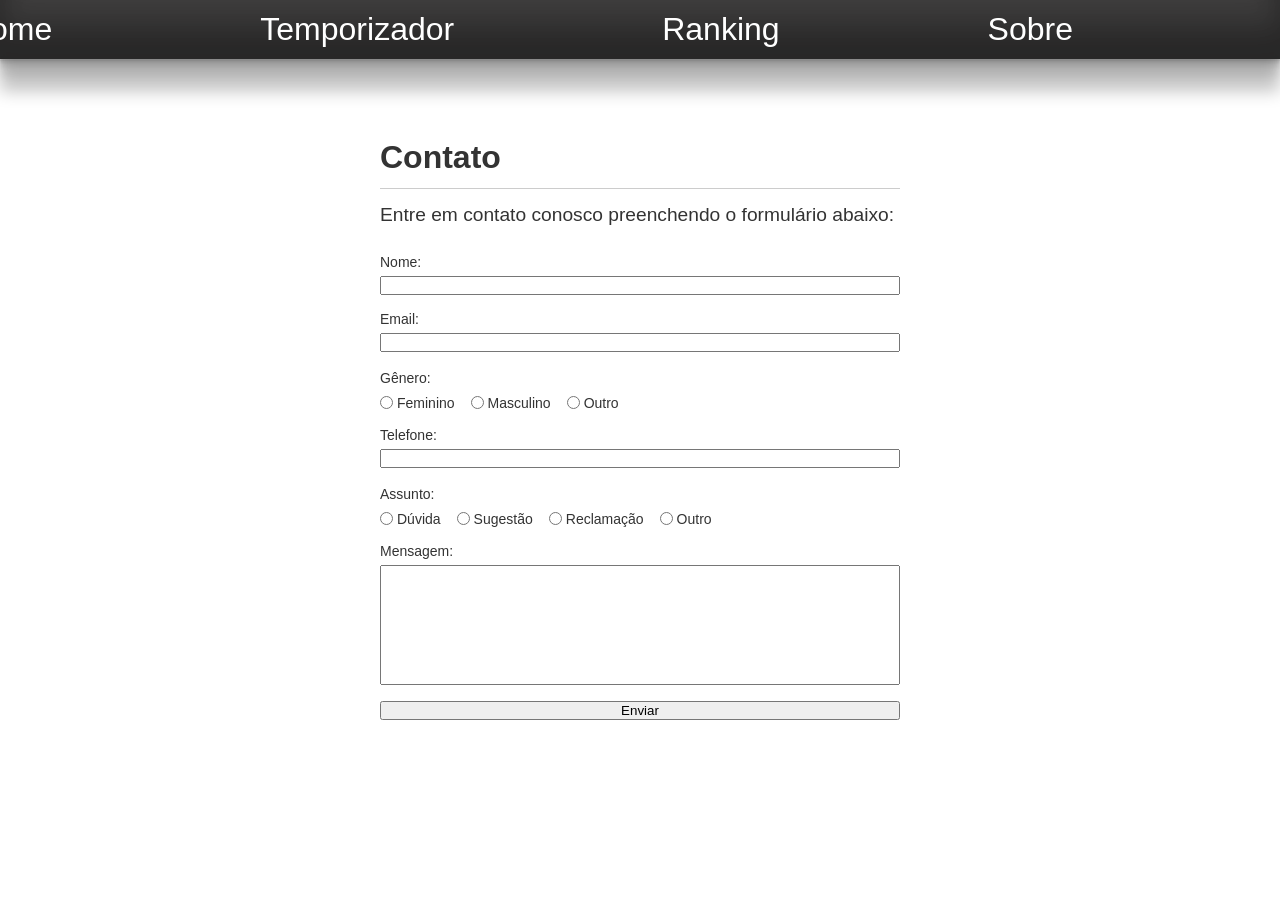
<file: contato/index.html>
<!DOCTYPE html>
<html lang="en">
<head>
    <meta charset="UTF-8">
    <meta name="viewport" content="width=device-width, initial-scale=1.0">
    <link rel="stylesheet" href="style.css">
    <title>Contato</title>
</head>
<body>
        <nav class="nav">
        <ul class="menusPages">
            <li><a class="linksPage" href="index.html">Home</a></li>
            <li><a class="linksPage" href="index.html">Temporizador</a></li>
            <li><a class="linksPage" href="index.html">Ranking</a></li>
            <li><a class="linksPage" href="index.html">Sobre</a></li>
            <li><a class="linksPage" href="index.html">Contato</a></li>
        </ul>
    </nav>

    <main>
        <h1>Contato</h1>
        <p>Entre em contato conosco preenchendo o formulário abaixo:</p>
        <form id="contato">
            <div class="field">
                <label for="nome">Nome:</label>
                <input type="text" id="nome" name="nome" required>
            </div>

            <div class="field">
                <label for="email">Email:</label>
                <input type="email" id="email" name="email" required>
            </div>

            <div class="field">
                <p>Gênero:</p>
                <div class="options">
                    <label class="op-labels"><input type="radio" name="genero" value="Feminino"required> Feminino</label>
                    <label class="op-labels"><input type="radio" name="genero" value="Masculino" > Masculino</label>
                    <label class="op-labels"><input type="radio" name="genero" value="Outro"> Outro</label>
                </div>
            </div>

            <div class="field">
                <label for="telefone">Telefone:</label>
                <input type="tel" id="telefone" name="telefone" required>
            </div>

            <div class="field">
                <p>Assunto:</p>
                <div class="options">
                    <label class="op-labels"><input type="radio" name="assunto" value="Dúvida" required> Dúvida</label>
                    <label class="op-labels"><input type="radio" name="assunto" value="Sugestão"> Sugestão</label>
                    <label class="op-labels"><input type="radio" name="assunto" value="Reclamação"> Reclamação</label>
                    <label class="op-labels"><input type="radio" name="assunto" value="Outro"> Outro</label>
                </div>
            </div>

            <div class="field">
                <label for="mensagem">Mensagem:</label>
                <textarea id="mensagem" name="mensagem" required></textarea>
            </div>

            <button id="button" type="submit">Enviar</button>
        </form>
    </main>
    <script src="script.js"></script>
</body>
</html>
</file>
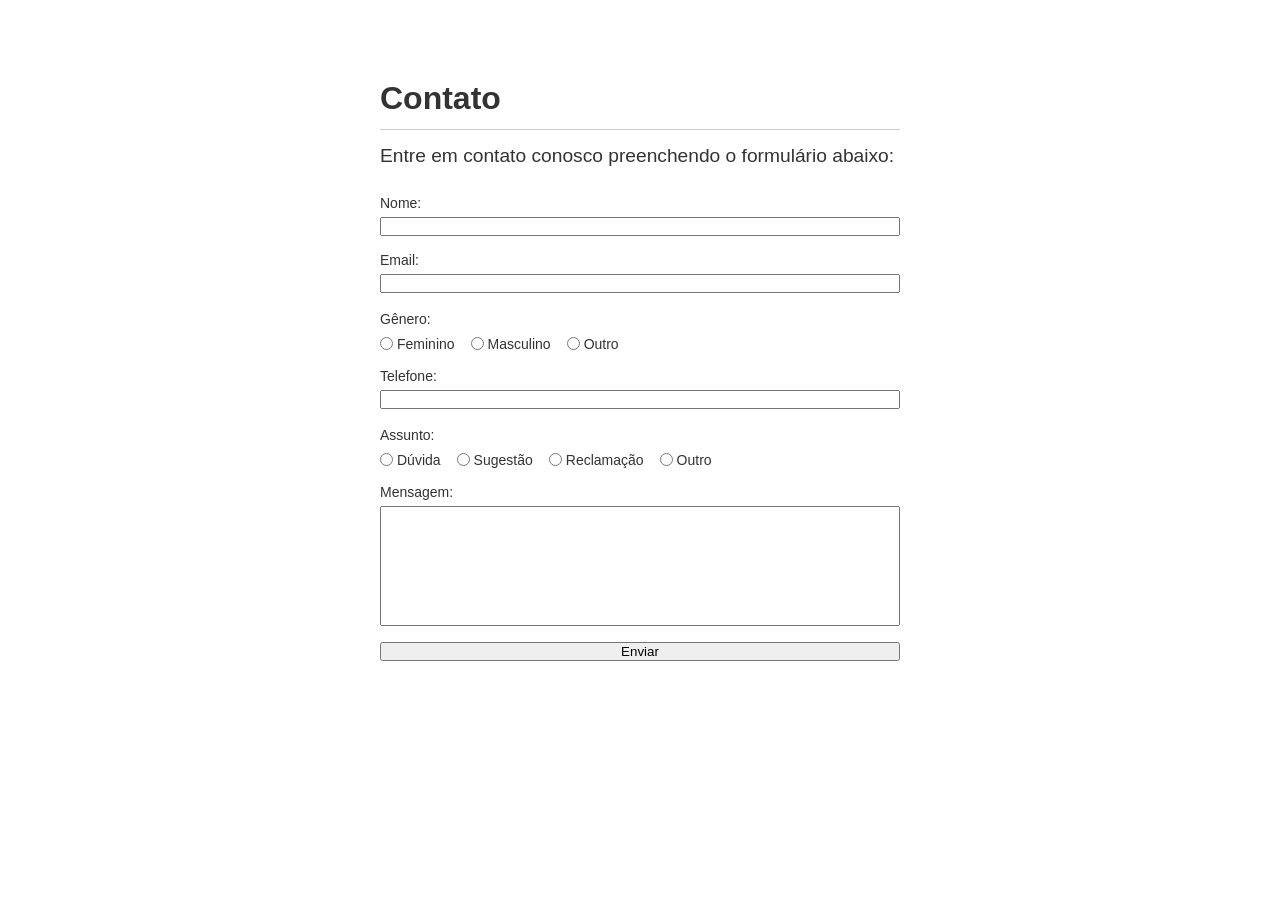
<file: Trabalho-de-Front-end-Essencial-develop/contato/index.html>
<!DOCTYPE html>
<html lang="en">
<head>
    <meta charset="UTF-8">
    <meta name="viewport" content="width=device-width, initial-scale=1.0">
    <link rel="stylesheet" href="style.css">
    <title>Contato</title>
</head>
<body>
    <main>
        <h1>Contato</h1>
        <p>Entre em contato conosco preenchendo o formulário abaixo:</p>
        <form id="contato">
            <div class="field">
                <label for="nome">Nome:</label>
                <input type="text" id="nome" name="nome" required>
            </div>

            <div class="field">
                <label for="email">Email:</label>
                <input type="email" id="email" name="email" required>
            </div>

            <div class="field">
                <p>Gênero:</p>
                <div class="options">
                    <label class="op-labels"><input type="radio" name="genero" value="Feminino"required> Feminino</label>
                    <label class="op-labels"><input type="radio" name="genero" value="Masculino" > Masculino</label>
                    <label class="op-labels"><input type="radio" name="genero" value="Outro"> Outro</label>
                </div>
            </div>

            <div class="field">
                <label for="telefone">Telefone:</label>
                <input type="tel" id="telefone" name="telefone" required>
            </div>

            <div class="field">
                <p>Assunto:</p>
                <div class="options">
                    <label class="op-labels"><input type="radio" name="assunto" value="Dúvida" required> Dúvida</label>
                    <label class="op-labels"><input type="radio" name="assunto" value="Sugestão"> Sugestão</label>
                    <label class="op-labels"><input type="radio" name="assunto" value="Reclamação"> Reclamação</label>
                    <label class="op-labels"><input type="radio" name="assunto" value="Outro"> Outro</label>
                </div>
            </div>

            <div class="field">
                <label for="mensagem">Mensagem:</label>
                <textarea id="mensagem" name="mensagem" required></textarea>
            </div>

            <button id="button" type="submit">Enviar</button>
        </form>
    </main>
    <script src="script.js"></script>
</body>
</html>
</file>
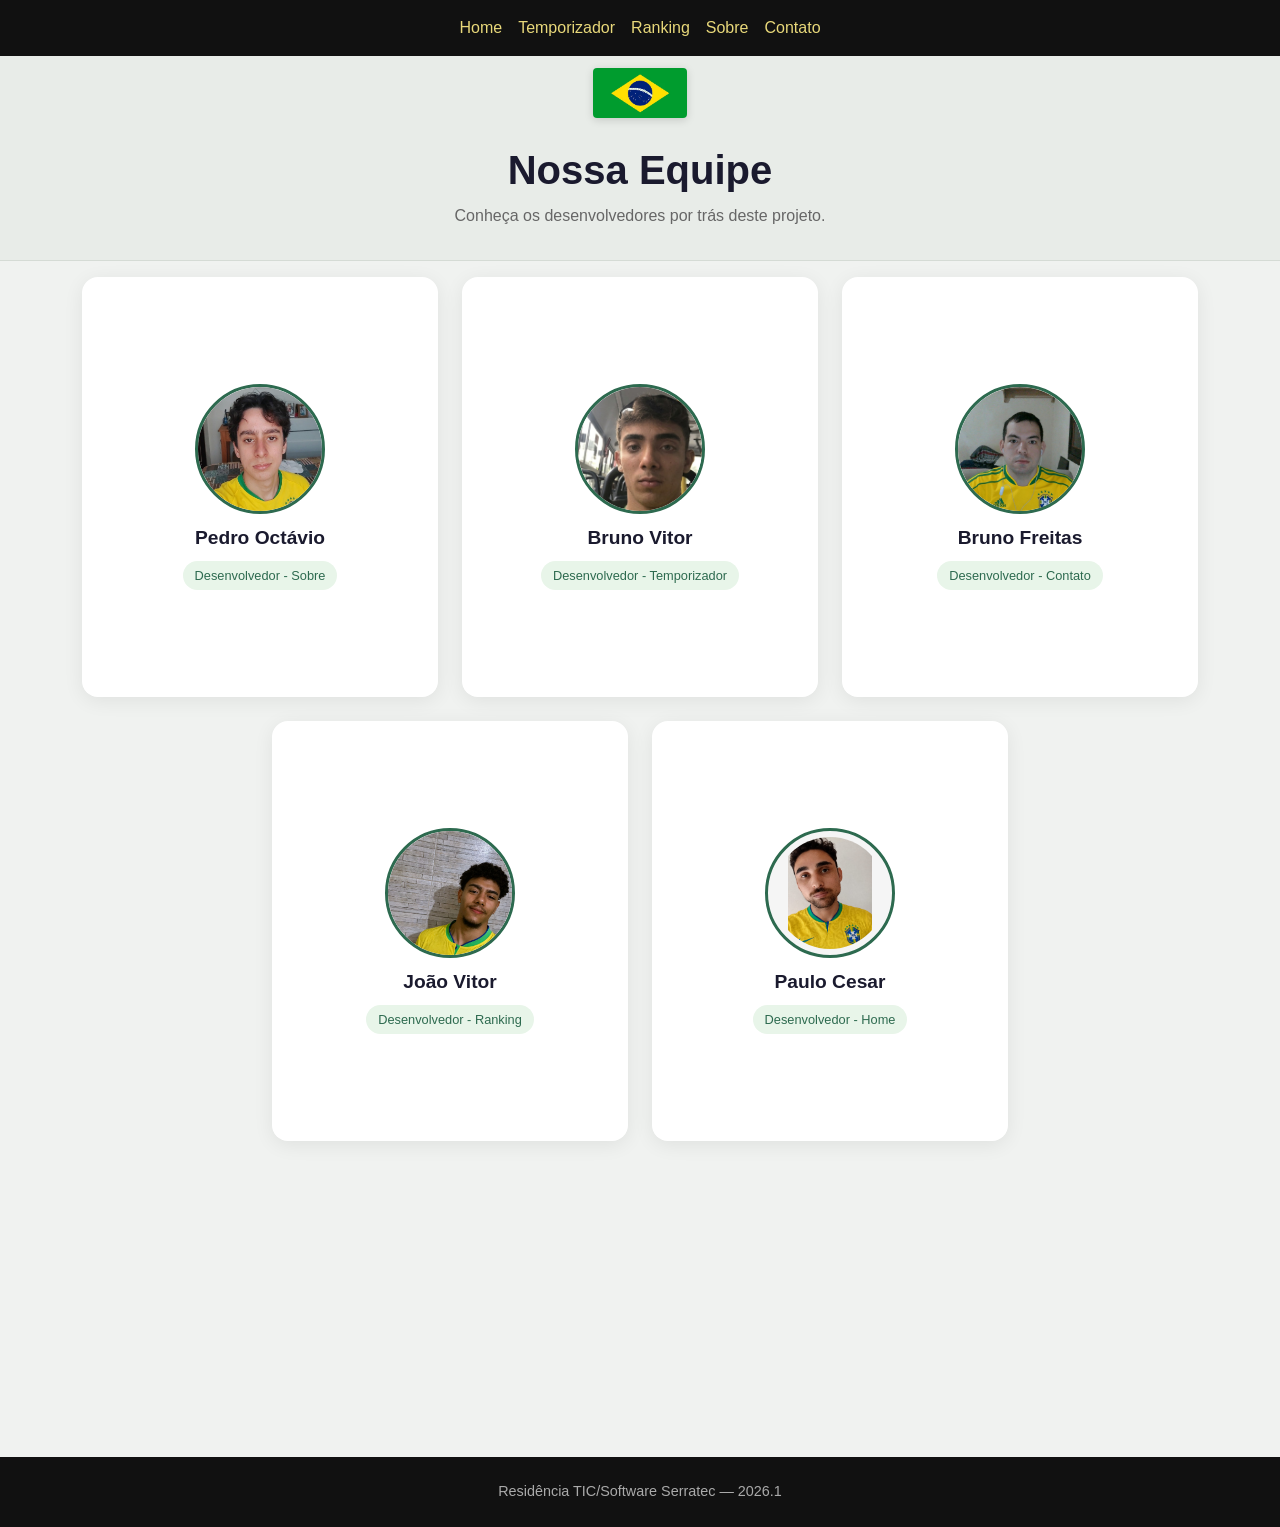
<file: sobre.html>
<!DOCTYPE html>
<html lang="pt-BR">
<head>
  <meta charset="UTF-8">
  <meta name="viewport" content="width=device-width, initial-scale=1.0">
  <title>Sobre | Equipe</title>
  <link href="https://cdn.jsdelivr.net/npm/bootstrap@5.3.3/dist/css/bootstrap.min.css" rel="stylesheet">
  <link rel="stylesheet" href="https://cdnjs.cloudflare.com/ajax/libs/font-awesome/6.5.0/css/all.min.css">
  <link rel="stylesheet" href="sobre.css">
</head>

<body>

  <nav class="navbar navbar-expand-lg navbar-dark bg-dark">
    <div class="container justify-content-center">
      <button class="navbar-toggler" type="button" data-bs-toggle="collapse" data-bs-target="#navMenu">
        <span class="navbar-toggler-icon"></span>
      </button>
      <div class="collapse navbar-collapse justify-content-center" id="navMenu">
        <ul class="navbar-nav">
          <li class="nav-item"><a class="nav-link" href="../index.html">Home</a></li>
          <li class="nav-item"><a class="nav-link" href="../temporizador/temporizador.html">Temporizador</a></li>
          <li class="nav-item"><a class="nav-link" href="../ranking/ranking.html">Ranking</a></li>
          <li class="nav-item"><a class="nav-link active" href="#">Sobre</a></li>
          <li class="nav-item"><a class="nav-link" href="../contato/contato.html">Contato</a></li>
        </ul>
      </div>
    </div>
  </nav>

  <div style="background-color: #e8ece8; display: flex; justify-content: center; padding: 12px 0;">
    <img src="bandeira.png" alt="Bandeira do Brasil" style="height: 50px; border-radius: 4px; box-shadow: 0 2px 8px rgba(0,0,0,0.15);">
  </div>

  <section class="hero-sobre text-center py-3">
    <div class="container">
      <h1 class="titulo-sobre">Nossa Equipe</h1>
      <p class="subtitulo-sobre">Conheça os desenvolvedores por trás deste projeto.</p>
    </div>
  </section>

  <main class="main-equipe py-3">
    <div class="container">
      <div class="row g-4 justify-content-center">

        <div class="col-12 col-sm-6 col-lg-4">
          <div class="flip-container">
            <div class="flip-inner">
              <div class="flip-front">
                <img src="pedro-octavio.jpg" alt="Foto de Pedro Octávio" class="foto" style="object-position: center 25%;">
                <h5 class="nome">Pedro Octávio</h5>
                <span class="cargo">Desenvolvedor - Sobre</span>
              </div>
              <div class="flip-back">
                <h5 class="nome-back">Pedro Octávio</h5>
                <p class="descricao">Tem 20 anos, mora em Areal e é residente do TIC Serratec 2026. Tem interesse especial em cibersegurança e vê no Serratec uma ótima porta de entrada para a área de tecnologia.</p>
                <a href="https://github.com/DEV-PedroOctavio" target="_blank" class="github"><i class="fa-brands fa-github"></i></a>
              </div>
            </div>
          </div>
        </div>

        <div class="col-12 col-sm-6 col-lg-4">
          <div class="flip-container">
            <div class="flip-inner">
              <div class="flip-front">
                <img src="bruno-vitor.jpg" alt="Foto de Bruno Vitor" class="foto" style="object-position: center 32%;">
                <h5 class="nome">Bruno Vitor</h5>
                <span class="cargo">Desenvolvedor - Temporizador</span>
              </div>
              <div class="flip-back">
                <h5 class="nome-back">Bruno Vitor</h5>
                <p class="descricao">Tem 20 anos e está dando seus primeiros passos no mundo da programação por meio da Residência TIC/Software 2026.1 do Serratec. Antes disso, serviu como militar da Marinha. Natural de Brasília, vive no Rio desde 2012.</p>
                <a href="https://github.com/brunovitor-git05" target="_blank" class="github"><i class="fa-brands fa-github"></i></a>
              </div>
            </div>
          </div>
        </div>

        <div class="col-12 col-sm-6 col-lg-4">
          <div class="flip-container">
            <div class="flip-inner">
              <div class="flip-front">
                <img src="bruno-freitas.jpg" alt="Foto de Bruno Freitas" class="foto" style="object-position: center 30%;">
                <h5 class="nome">Bruno Freitas</h5>
                <span class="cargo">Desenvolvedor - Contato</span>
              </div>
              <div class="flip-back">
                <h5 class="nome-back">Bruno Freitas</h5>
                <p class="descricao">Estudante e aluno do Serratec. Gosta de trabalhar em equipe e está sempre buscando aprender novas tecnologias. Responsável pela página de Contato e pela implementação da validação do formulário.</p>
                <a href="https://github.com/Brun0Fr3itas" target="_blank" class="github"><i class="fa-brands fa-github"></i></a>
              </div>
            </div>
          </div>
        </div>

        <div class="col-12 col-sm-6 col-lg-4">
          <div class="flip-container">
            <div class="flip-inner">
              <div class="flip-front">
                <img src="joão-vitor.jpg" alt="Foto de João Vitor" class="foto" style="object-position: center 40%;">
                <h5 class="nome">João Vitor</h5>
                <span class="cargo">Desenvolvedor - Ranking</span>
              </div>
              <div class="flip-back">
                <h5 class="nome-back">João Vitor</h5>
                <p class="descricao">Participante da Residência TIC Serratec 2026.1, focado em aprender e contribuir com o desenvolvimento do projeto. Comprometido com o trabalho em equipe e sempre disposto a enfrentar novos desafios na área de tecnologia.</p>
                <a href="https://github.com/" target="_blank" class="github"><i class="fa-brands fa-github"></i></a>
              </div>
            </div>
          </div>
        </div>

        <div class="col-12 col-sm-6 col-lg-4">
          <div class="flip-container">
            <div class="flip-inner">
              <div class="flip-front">
                <img src="paulo-cesar.jpg" alt="Foto de Paulo Cesar" class="foto foto-meme">
                <h5 class="nome">Paulo Cesar</h5>
                <span class="cargo">Desenvolvedor - Home</span>
              </div>
              <div class="flip-back">
                <h5 class="nome-back">Paulo Cesar</h5>
                <p class="descricao">Integrante da Residência TIC Serratec 2026.1, empenhado em construir uma base sólida em desenvolvimento de software. Gosta de resolver problemas e encarar cada etapa do projeto como uma oportunidade de crescimento.</p>
                <a href="https://github.com/paulocesar-neto" target="_blank" class="github"><i class="fa-brands fa-github"></i></a>
              </div>
            </div>
          </div>
        </div>

      </div>
    </div>
  </main>

  <footer class="footer-sobre text-center py-4">
    <p class="mb-0">Residência TIC/Software Serratec — 2026.1</p>
  </footer>

  <script src="https://cdn.jsdelivr.net/npm/bootstrap@5.3.3/dist/js/bootstrap.bundle.min.js"></script>

</body>
</html>
</file>
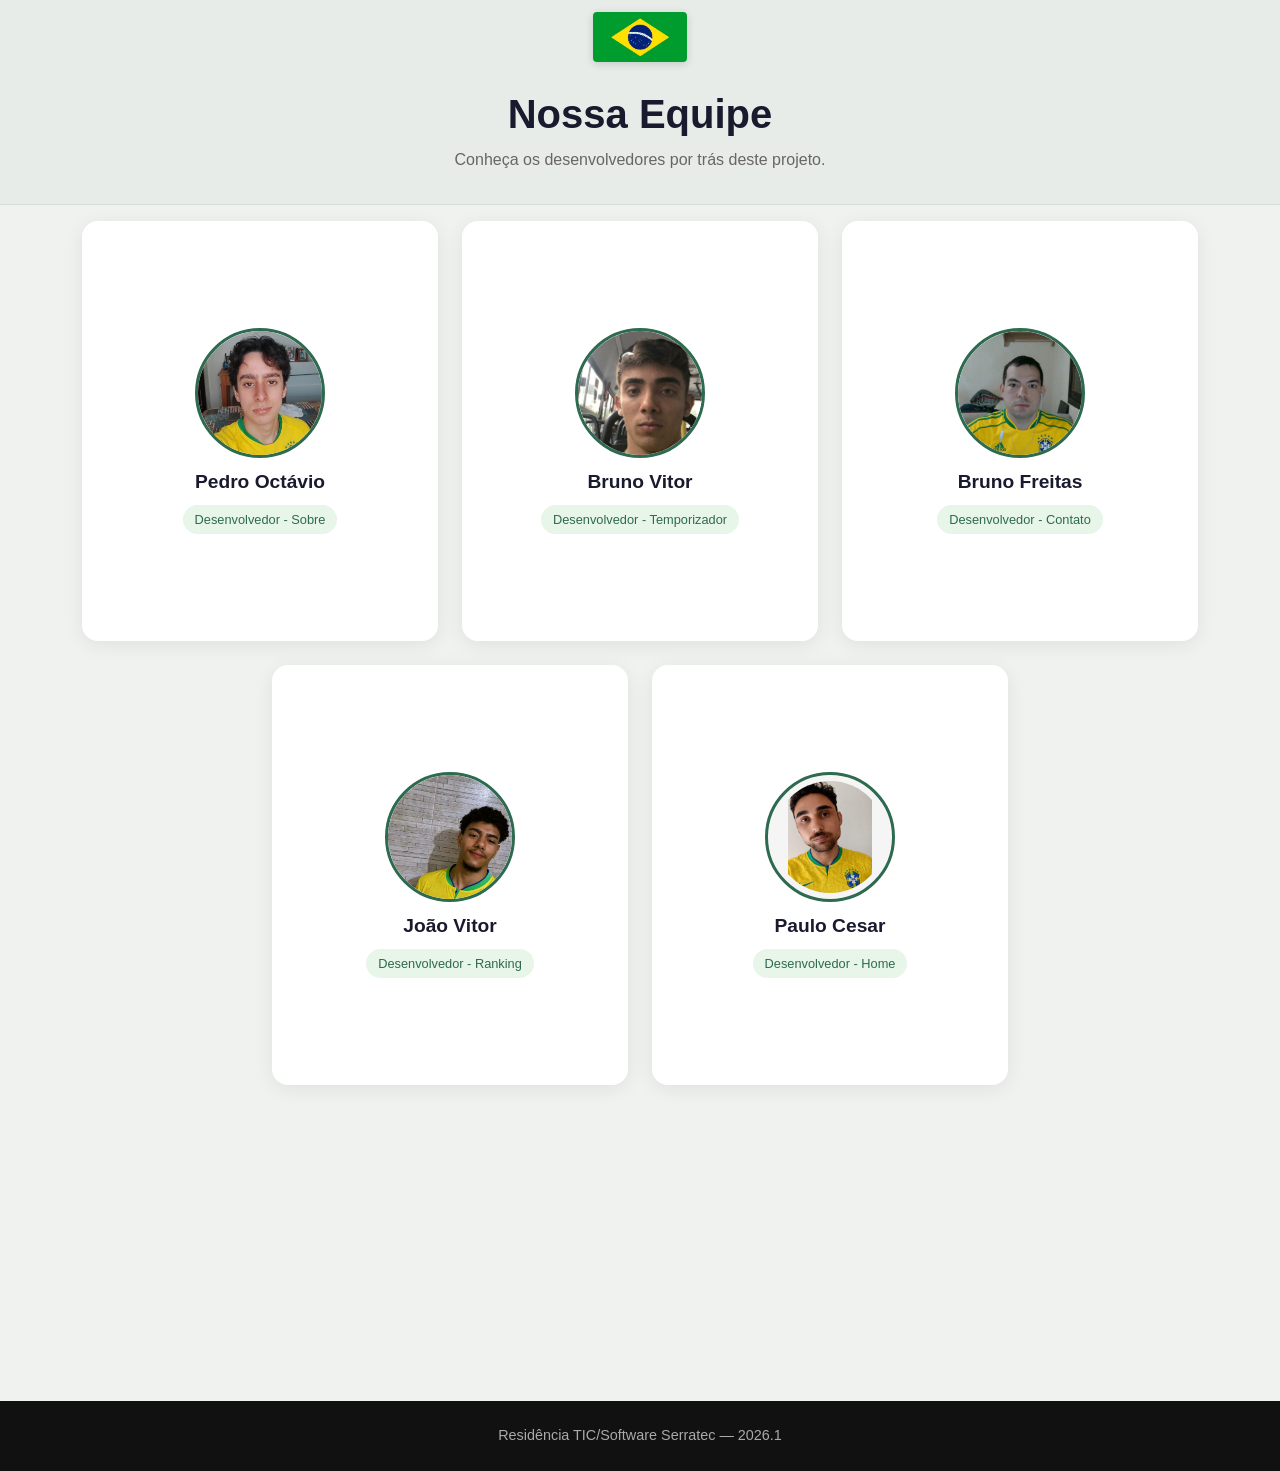
<file: Trabalho-de-Front-end-Essencial-develop/Sobre/sobre.html>
<!DOCTYPE html>
<html lang="pt-BR">
<head>
  <meta charset="UTF-8">
  <meta name="viewport" content="width=device-width, initial-scale=1.0">
  <title>Sobre | Equipe</title>
  <link href="https://cdn.jsdelivr.net/npm/bootstrap@5.3.3/dist/css/bootstrap.min.css" rel="stylesheet">
  <link rel="stylesheet" href="https://cdnjs.cloudflare.com/ajax/libs/font-awesome/6.5.0/css/all.min.css">
  <link rel="stylesheet" href="sobre.css">
</head>

<body>


  <div style="background-color: #e8ece8; display: flex; justify-content: center; padding: 12px 0;">
    <img src="bandeira.png" alt="Bandeira do Brasil" style="height: 50px; border-radius: 4px; box-shadow: 0 2px 8px rgba(0,0,0,0.15);">
  </div>

  <section class="hero-sobre text-center py-3">
    <div class="container">
      <h1 class="titulo-sobre">Nossa Equipe</h1>
      <p class="subtitulo-sobre">Conheça os desenvolvedores por trás deste projeto.</p>
    </div>
  </section>

  <main class="main-equipe py-3">
    <div class="container">
      <div class="row g-4 justify-content-center">

        <div class="col-12 col-sm-6 col-lg-4">
          <div class="flip-container">
            <div class="flip-inner">
              <div class="flip-front">
                <img src="pedro-octavio.jpg" alt="Foto de Pedro Octávio" class="foto" style="object-position: center 25%;">
                <h5 class="nome">Pedro Octávio</h5>
                <span class="cargo">Desenvolvedor - Sobre</span>
              </div>
              <div class="flip-back">
                <h5 class="nome-back">Pedro Octávio</h5>
                <p class="descricao">Tem 20 anos, mora em Areal e é residente do TIC Serratec 2026. Tem interesse especial em cibersegurança e vê no Serratec uma ótima porta de entrada para a área de tecnologia.</p>
                <a href="https://github.com/DEV-PedroOctavio" target="_blank" class="github"><i class="fa-brands fa-github"></i></a>
              </div>
            </div>
          </div>
        </div>

        <div class="col-12 col-sm-6 col-lg-4">
          <div class="flip-container">
            <div class="flip-inner">
              <div class="flip-front">
                <img src="bruno-vitor.jpg" alt="Foto de Bruno Vitor" class="foto" style="object-position: center 32%;">
                <h5 class="nome">Bruno Vitor</h5>
                <span class="cargo">Desenvolvedor - Temporizador</span>
              </div>
              <div class="flip-back">
                <h5 class="nome-back">Bruno Vitor</h5>
                <p class="descricao">Tem 20 anos e está dando seus primeiros passos no mundo da programação por meio da Residência TIC/Software 2026.1 do Serratec. Antes disso, serviu como militar da Marinha. Natural de Brasília, vive no Rio desde 2012.</p>
                <a href="https://github.com/brunovitor-git05" target="_blank" class="github"><i class="fa-brands fa-github"></i></a>
              </div>
            </div>
          </div>
        </div>

        <div class="col-12 col-sm-6 col-lg-4">
          <div class="flip-container">
            <div class="flip-inner">
              <div class="flip-front">
                <img src="bruno-freitas.jpg" alt="Foto de Bruno Freitas" class="foto" style="object-position: center 30%;">
                <h5 class="nome">Bruno Freitas</h5>
                <span class="cargo">Desenvolvedor - Contato</span>
              </div>
              <div class="flip-back">
                <h5 class="nome-back">Bruno Freitas</h5>
                <p class="descricao">Estudante e aluno do Serratec. Gosta de trabalhar em equipe e está sempre buscando aprender novas tecnologias. Responsável pela página de Contato e pela implementação da validação do formulário.</p>
                <a href="https://github.com/Brun0Fr3itas" target="_blank" class="github"><i class="fa-brands fa-github"></i></a>
              </div>
            </div>
          </div>
        </div>

        <div class="col-12 col-sm-6 col-lg-4">
          <div class="flip-container">
            <div class="flip-inner">
              <div class="flip-front">
                <img src="joão-vitor.jpg" alt="Foto de João Vitor" class="foto" style="object-position: center 40%;">
                <h5 class="nome">João Vitor</h5>
                <span class="cargo">Desenvolvedor - Ranking</span>
              </div>
              <div class="flip-back">
                <h5 class="nome-back">João Vitor</h5>
                <p class="descricao">Participante da Residência TIC Serratec 2026.1, focado em aprender e contribuir com o desenvolvimento do projeto. Comprometido com o trabalho em equipe e sempre disposto a enfrentar novos desafios na área de tecnologia.</p>
                <a href="https://github.com/" target="_blank" class="github"><i class="fa-brands fa-github"></i></a>
              </div>
            </div>
          </div>
        </div>

        <div class="col-12 col-sm-6 col-lg-4">
          <div class="flip-container">
            <div class="flip-inner">
              <div class="flip-front">
                <img src="paulo-cesar.jpg" alt="Foto de Paulo Cesar" class="foto foto-meme">
                <h5 class="nome">Paulo Cesar</h5>
                <span class="cargo">Desenvolvedor - Home</span>
              </div>
              <div class="flip-back">
                <h5 class="nome-back">Paulo Cesar</h5>
                <p class="descricao">Integrante da Residência TIC Serratec 2026.1, empenhado em construir uma base sólida em desenvolvimento de software. Gosta de resolver problemas e encarar cada etapa do projeto como uma oportunidade de crescimento.</p>
                <a href="https://github.com/paulocesar-neto" target="_blank" class="github"><i class="fa-brands fa-github"></i></a>
              </div>
            </div>
          </div>
        </div>

      </div>
    </div>
  </main>

  <footer class="footer-sobre text-center py-4">
    <p class="mb-0">Residência TIC/Software Serratec — 2026.1</p>
  </footer>

  <script src="https://cdn.jsdelivr.net/npm/bootstrap@5.3.3/dist/js/bootstrap.bundle.min.js"></script>

</body>
</html>
</file>
<file: contato/style.css>
*{
    margin: 0;
    padding: 0;
    box-sizing: border-box;
}

nav {
    display: flex;
    flex-direction: row;
    justify-content: center;
    align-items: center;
    width: 100%;
    height: 3.7rem;
    background-color: rgba(44, 43, 43, 0.884);
    box-shadow: rgba(0, 0, 0, 0.116) 0px -23px 25px 0px inset, rgba(0, 0, 0, 0.26) 0px -36px 30px 0px inset, rgba(0, 0, 0, 0.1) 0px -79px 40px 0px inset, rgba(0, 0, 0, 0.06) 0px 2px 1px, rgba(0, 0, 0, 0.09) 0px 4px 2px, rgba(0, 0, 0, 0.09) 0px 8px 4px, rgba(0, 0, 0, 0.09) 0px 16px 8px, rgba(0, 0, 0, 0.24) 0px 32px 16px;
}


.menusPages {
    display: flex;
    justify-content: center;
    align-items: center;
    margin-left: 5rem;
    gap: 13rem;
    list-style: none;
    text-decoration: none;
    font-size: 2rem;
}


.linksPage {
    text-decoration: none;
    color: rgb(255, 255, 255);

}

body{
    font-family: 'Inter', sans-serif;
    font-size: 0.875rem;
    color: #333;
    background-color: #fff;
}

main{
    max-width: 35rem;
    margin: 5rem auto;
    padding: 0 1.25rem;
}

main h1{
    font-size: 2rem;
    font-weight: bold;
    margin-bottom: 0.75rem;
    padding-bottom: 0.75rem;
    border-bottom: 1px solid #ccc;
}

main p{
    font-size: 1.2rem;
    line-height: 1.5;
    margin-bottom: 1.25rem;
}

form#contato{
    margin-top: 1.5rem;
    display: flex;
    flex-direction: column;
    gap: 1rem;
}

.field{
    display: flex;
    flex-direction: column;
    gap: 0.375rem;
}

.field label, .field p{
    font-size: 0.875rem;
    font-weight: normal;
    color: #333;
    margin: 0;
}

.field textarea{
    width: 100%;
    height: 7.5rem;
    resize: none;
}

.field .options{
    display: flex;
    gap: 1rem;
    flex-wrap: wrap;
}

.field .op-labels{
    display: flex;
    align-items: center;
    gap: 0.25rem;
    font-size: 0.875rem;
    cursor: pointer;
}
</file>
<file: Trabalho-de-Front-end-Essencial-develop/contato/style.css>
*{
    margin: 0;
    padding: 0;
    box-sizing: border-box;
}

nav {
    display: flex;
    flex-direction: row;
    justify-content: center;
    align-items: center;
    width: 100%;
    height: 3.7rem;
    background-color: rgba(44, 43, 43, 0.884);
    box-shadow: rgba(0, 0, 0, 0.116) 0px -23px 25px 0px inset, rgba(0, 0, 0, 0.26) 0px -36px 30px 0px inset, rgba(0, 0, 0, 0.1) 0px -79px 40px 0px inset, rgba(0, 0, 0, 0.06) 0px 2px 1px, rgba(0, 0, 0, 0.09) 0px 4px 2px, rgba(0, 0, 0, 0.09) 0px 8px 4px, rgba(0, 0, 0, 0.09) 0px 16px 8px, rgba(0, 0, 0, 0.24) 0px 32px 16px;
}


.menusPages {
    display: flex;
    justify-content: center;
    align-items: center;
    margin-left: 5rem;
    gap: 13rem;
    list-style: none;
    text-decoration: none;
    font-size: 2rem;
}


.linksPage {
    text-decoration: none;
    color: rgb(255, 255, 255);

}

body{
    font-family: 'Inter', sans-serif;
    font-size: 0.875rem;
    color: #333;
    background-color: #fff;
}

main{
    max-width: 35rem;
    margin: 5rem auto;
    padding: 0 1.25rem;
}

main h1{
    font-size: 2rem;
    font-weight: bold;
    margin-bottom: 0.75rem;
    padding-bottom: 0.75rem;
    border-bottom: 1px solid #ccc;
}

main p{
    font-size: 1.2rem;
    line-height: 1.5;
    margin-bottom: 1.25rem;
}

form#contato{
    margin-top: 1.5rem;
    display: flex;
    flex-direction: column;
    gap: 1rem;
}

.field{
    display: flex;
    flex-direction: column;
    gap: 0.375rem;
}

.field label, .field p{
    font-size: 0.875rem;
    font-weight: normal;
    color: #333;
    margin: 0;
}

.field textarea{
    width: 100%;
    height: 7.5rem;
    resize: none;
}

.field .options{
    display: flex;
    gap: 1rem;
    flex-wrap: wrap;
}

.field .op-labels{
    display: flex;
    align-items: center;
    gap: 0.25rem;
    font-size: 0.875rem;
    cursor: pointer;
}
</file>
<file: sobre.css>
body {
  margin: 0;
  background-color: #f0f2f0;
  font-family: Arial, sans-serif;
  color: #444;
}

.navbar {
  background-color: #111 !important;
}

.nav-link {
  color: #e8d87a !important;
}

.nav-link:hover {
  color: #5b8fc9 !important;
}

.nav-link.active {
  color: #e8d87a !important;
}

.hero-sobre {
  background-color: #e8ece8;
  border-bottom: 1px solid #d5dbd5;
}

.titulo-sobre {
  font-size: 2.5rem;
  font-weight: bold;
  color: #1a1a2e;
  margin-bottom: 10px;
}

.subtitulo-sobre {
  color: #666;
}

.main-equipe {
  min-height: 70vh;
}

.flip-container {
  perspective: 1000px;
  height: 420px;
}

.flip-inner {
  position: relative;
  width: 100%;
  height: 100%;
  transition: transform 0.7s cubic-bezier(0.4, 0.2, 0.2, 1);
  transform-style: preserve-3d;
}

.flip-container:hover .flip-inner {
  transform: rotateY(180deg);
}

.flip-front,
.flip-back {
  position: absolute;
  width: 100%;
  height: 100%;
  backface-visibility: hidden;
  -webkit-backface-visibility: hidden;
  border-radius: 16px;
  background-color: #fff;
  box-shadow: 0 4px 20px rgba(0, 0, 0, 0.07);
  overflow: hidden;
}

.flip-front {
  display: flex;
  flex-direction: column;
  align-items: center;
  justify-content: center;
  gap: 12px;
  padding: 2rem;
}

.flip-back {
  transform: rotateY(180deg);
  background-color: #003087;
  display: flex;
  flex-direction: column;
  align-items: center;
  justify-content: center;
  padding: 2rem;
  gap: 14px;
}

.foto {
  width: 130px;
  height: 130px;
  border-radius: 50%;
  object-fit: cover;
  border: 3px solid #2d6a4f;
}

.foto-meme {
  object-fit: contain;
  background-color: #f5f5f5;
  padding: 6px;
}

.nome {
  font-size: 1.2rem;
  font-weight: bold;
  color: #1a1a2e;
  margin: 0;
}

.cargo {
  font-size: 0.8rem;
  background-color: #e8f5e9;
  color: #2d6a4f;
  padding: 5px 12px;
  border-radius: 20px;
}

.nome-back {
  font-size: 1.1rem;
  font-weight: bold;
  color: #e8d87a;
  margin: 0;
}

.descricao {
  font-size: 0.88rem;
  line-height: 1.65;
  color: #ccc;
  text-align: center;
  margin: 0;
}

.github {
  display: inline-block;
  text-decoration: none;
  color: #b8d4ed;
  font-size: 1.6rem;
  transition: color 0.2s;
}

.github:hover {
  color: #c2dcf5;
}

.footer-sobre {
  margin-top: 300px;
  background-color: #111;
  color: #aaa;
  font-size: 0.9rem;
}
</file>
<file: Trabalho-de-Front-end-Essencial-develop/Sobre/sobre.css>
body {
  margin: 0;
  background-color: #f0f2f0;
  font-family: Arial, sans-serif;
  color: #444;
}

.navbar {
  background-color: #111 !important;
}

.nav-link {
  color: #e8d87a !important;
}

.nav-link:hover {
  color: #5b8fc9 !important;
}

.nav-link.active {
  color: #e8d87a !important;
}

.hero-sobre {
  background-color: #e8ece8;
  border-bottom: 1px solid #d5dbd5;
}

.titulo-sobre {
  font-size: 2.5rem;
  font-weight: bold;
  color: #1a1a2e;
  margin-bottom: 10px;
}

.subtitulo-sobre {
  color: #666;
}

.main-equipe {
  min-height: 70vh;
}

.flip-container {
  perspective: 1000px;
  height: 420px;
}

.flip-inner {
  position: relative;
  width: 100%;
  height: 100%;
  transition: transform 0.7s cubic-bezier(0.4, 0.2, 0.2, 1);
  transform-style: preserve-3d;
}

.flip-container:hover .flip-inner {
  transform: rotateY(180deg);
}

.flip-front,
.flip-back {
  position: absolute;
  width: 100%;
  height: 100%;
  backface-visibility: hidden;
  -webkit-backface-visibility: hidden;
  border-radius: 16px;
  background-color: #fff;
  box-shadow: 0 4px 20px rgba(0, 0, 0, 0.07);
  overflow: hidden;
}

.flip-front {
  display: flex;
  flex-direction: column;
  align-items: center;
  justify-content: center;
  gap: 12px;
  padding: 2rem;
}

.flip-back {
  transform: rotateY(180deg);
  background-color: #003087;
  display: flex;
  flex-direction: column;
  align-items: center;
  justify-content: center;
  padding: 2rem;
  gap: 14px;
}

.foto {
  width: 130px;
  height: 130px;
  border-radius: 50%;
  object-fit: cover;
  border: 3px solid #2d6a4f;
}

.foto-meme {
  object-fit: contain;
  background-color: #f5f5f5;
  padding: 6px;
}

.nome {
  font-size: 1.2rem;
  font-weight: bold;
  color: #1a1a2e;
  margin: 0;
}

.cargo {
  font-size: 0.8rem;
  background-color: #e8f5e9;
  color: #2d6a4f;
  padding: 5px 12px;
  border-radius: 20px;
}

.nome-back {
  font-size: 1.1rem;
  font-weight: bold;
  color: #e8d87a;
  margin: 0;
}

.descricao {
  font-size: 0.88rem;
  line-height: 1.65;
  color: #ccc;
  text-align: center;
  margin: 0;
}

.github {
  display: inline-block;
  text-decoration: none;
  color: #b8d4ed;
  font-size: 1.6rem;
  transition: color 0.2s;
}

.github:hover {
  color: #c2dcf5;
}

.footer-sobre {
  margin-top: 300px;
  background-color: #111;
  color: #aaa;
  font-size: 0.9rem;
}
</file>
